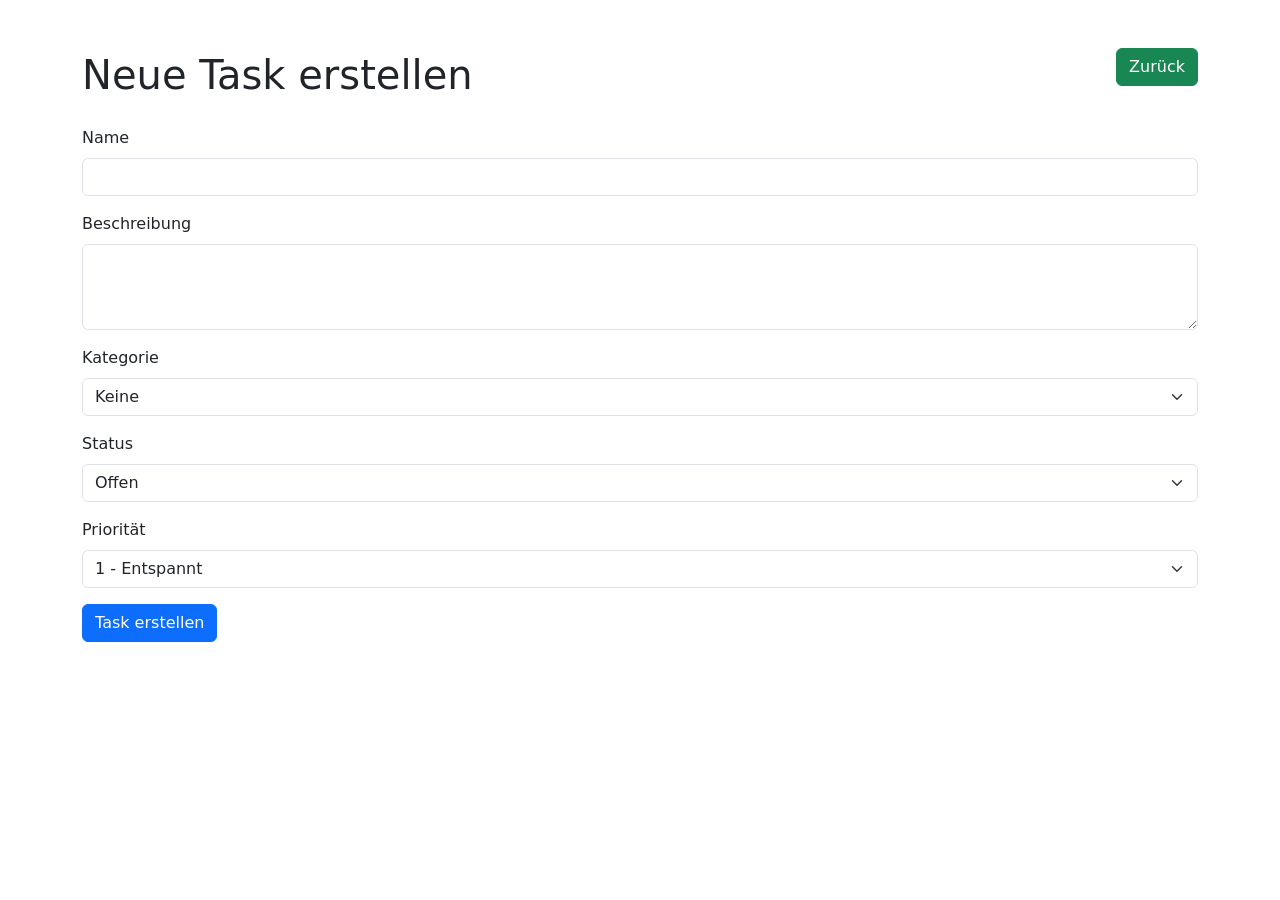
<file: src/main/resources/templates/create-task.html>
<!DOCTYPE html>
<html xmlns:th="http://www.thymeleaf.org" lang="de">

<head>
    <meta charset="UTF-8">
    <meta name="viewport" content="width=device-width, initial-scale=1">

    <link href="https://cdn.jsdelivr.net/npm/bootstrap@5.3.3/dist/css/bootstrap.min.css"
          rel="stylesheet">

    <title>Neue Task erstellen</title>
</head>

<body>

<div class="container mt-5">

    <div class="d-flex justify-content-between align-items-center mb-4">

        <h1 class="mb-0">Neue Task erstellen</h1>

        <div class="mb-3">
            <a th:href="@{/tasks}" class="btn btn-success">
                Zurück
            </a>
        </div>

    </div>

    <form th:action="@{/tasks/create}" th:object="${newTask}" method="post">

        <div class="mb-3">
            <label for="name" class="form-label">Name</label>
            <input type="text" id="name" th:field="*{name}" class="form-control" required>
        </div>

        <div class="mb-3">
            <label for="description" class="form-label">Beschreibung</label>
            <textarea id="description" th:field="*{description}" class="form-control" rows="3"></textarea>
        </div>

        <div class="mb-3">
            <label for="category" class="form-label">Kategorie</label>
            <select id="category" th:field="*{category}" class="form-select">
                <option value="">Keine</option>
                <option value="BUG">Bug</option>
                <option value="FRONTEND">Frontend</option>
                <option value="BACKEND">Backend</option>
                <option value="PLANUNG">Planung</option>
            </select>
        </div>

        <div class="mb-3">
            <label for="status" class="form-label">Status</label>
            <select id="status" th:field="*{status}" class="form-select">
                <option value="OFFEN">Offen</option>
                <option value="IN_BEARBEITUNG">In Bearbeitung</option>
                <option value="DEPLOYED">Deployed</option>
                <option value="FERTIG">Fertig</option>
            </select>
        </div>

        <div class="mb-3">
            <label for="priority" class="form-label">Priorität</label>
            <select id="priority" th:field="*{priority}" class="form-select">
                <option value="1">1 - Entspannt</option>
                <option value="2">2 - Normal</option>
                <option value="3">3 - Dringend</option>
            </select>
        </div>

        <button type="submit" class="btn btn-primary">Task erstellen</button>

    </form>

</div>

</body>
</html>
</file>
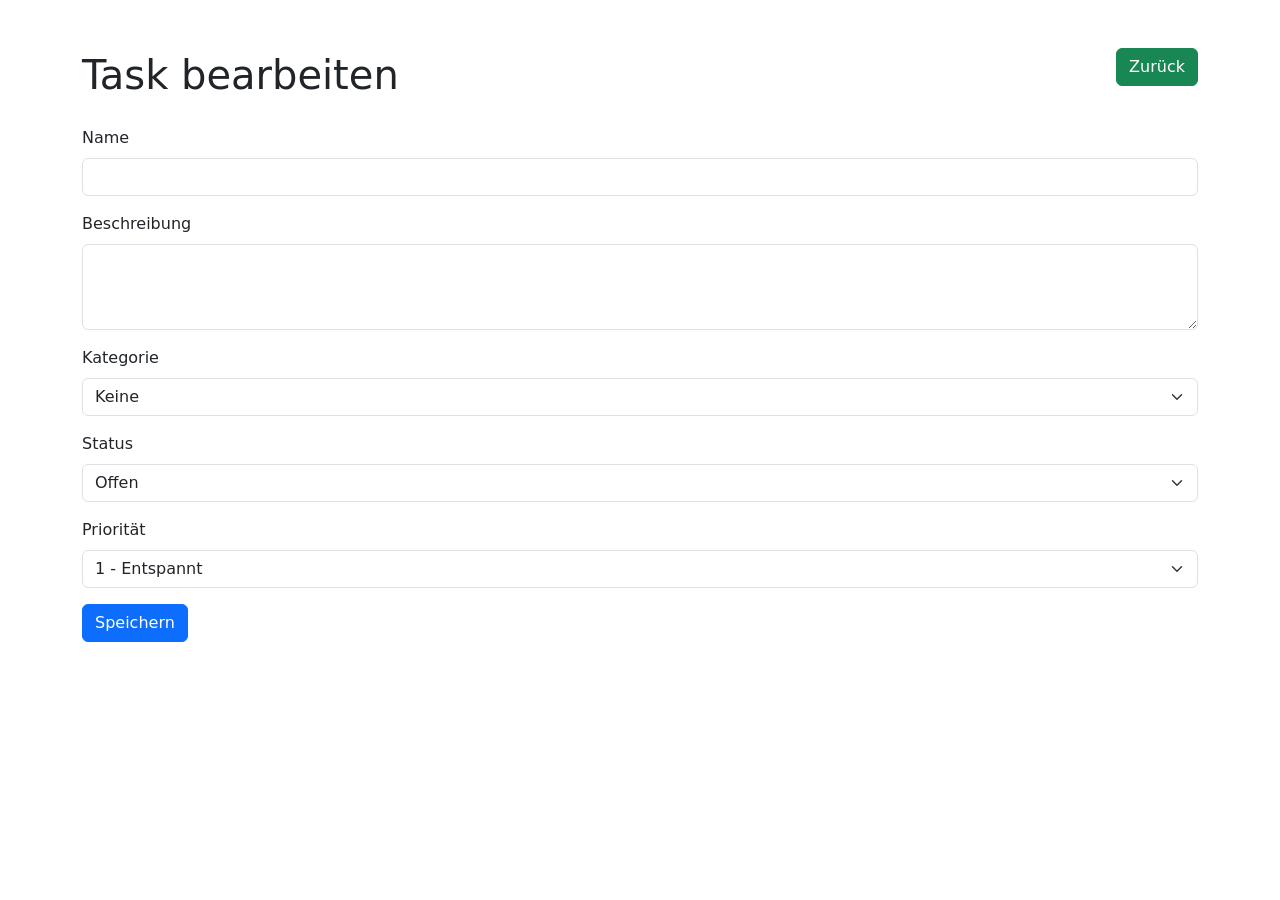
<file: src/main/resources/templates/edit-task.html>
<!DOCTYPE html>
<html xmlns:th="http://www.thymeleaf.org" lang="de">

<head>
    <meta charset="UTF-8">
    <meta name="viewport" content="width=device-width, initial-scale=1">

    <link href="https://cdn.jsdelivr.net/npm/bootstrap@5.3.3/dist/css/bootstrap.min.css"
          rel="stylesheet">

    <title>Task bearbeiten</title>
</head>

<body>

<div class="container mt-5">

    <div class="d-flex justify-content-between align-items-center mb-4">

        <h1 class="mb-0">Task bearbeiten</h1>

        <div class="mb-3">
            <a th:href="@{/tasks}" class="btn btn-success">
                Zurück
            </a>
        </div>

    </div>

    <form th:action="@{/tasks/{id}/edit(id=${taskId})}" th:object="${editTask}" method="post">

        <div class="mb-3">
            <label for="name" class="form-label">Name</label>
            <input type="text" id="name" th:field="*{name}" class="form-control" required>
        </div>

        <div class="mb-3">
            <label for="description" class="form-label">Beschreibung</label>
            <textarea id="description" th:field="*{description}" class="form-control" rows="3"></textarea>
        </div>

        <div class="mb-3">
            <label for="category" class="form-label">Kategorie</label>
            <select id="category" th:field="*{category}" class="form-select">
                <option value="">Keine</option>
                <option value="BUG">Bug</option>
                <option value="FRONTEND">Frontend</option>
                <option value="BACKEND">Backend</option>
                <option value="PLANUNG">Planung</option>
            </select>
        </div>

        <div class="mb-3">
            <label for="status" class="form-label">Status</label>
            <select id="status" th:field="*{status}" class="form-select">
                <option value="OFFEN">Offen</option>
                <option value="IN_BEARBEITUNG">In Bearbeitung</option>
                <option value="DEPLOYED">Deployed</option>
                <option value="FERTIG">Fertig</option>
            </select>
        </div>

        <div class="mb-3">
            <label for="priority" class="form-label">Priorität</label>
            <select id="priority" th:field="*{priority}" class="form-select">
                <option value="1">1 - Entspannt</option>
                <option value="2">2 - Normal</option>
                <option value="3">3 - Dringend</option>
            </select>
        </div>

        <button type="submit" class="btn btn-primary">Speichern</button>

    </form>

</div>

</body>
</html>
</file>
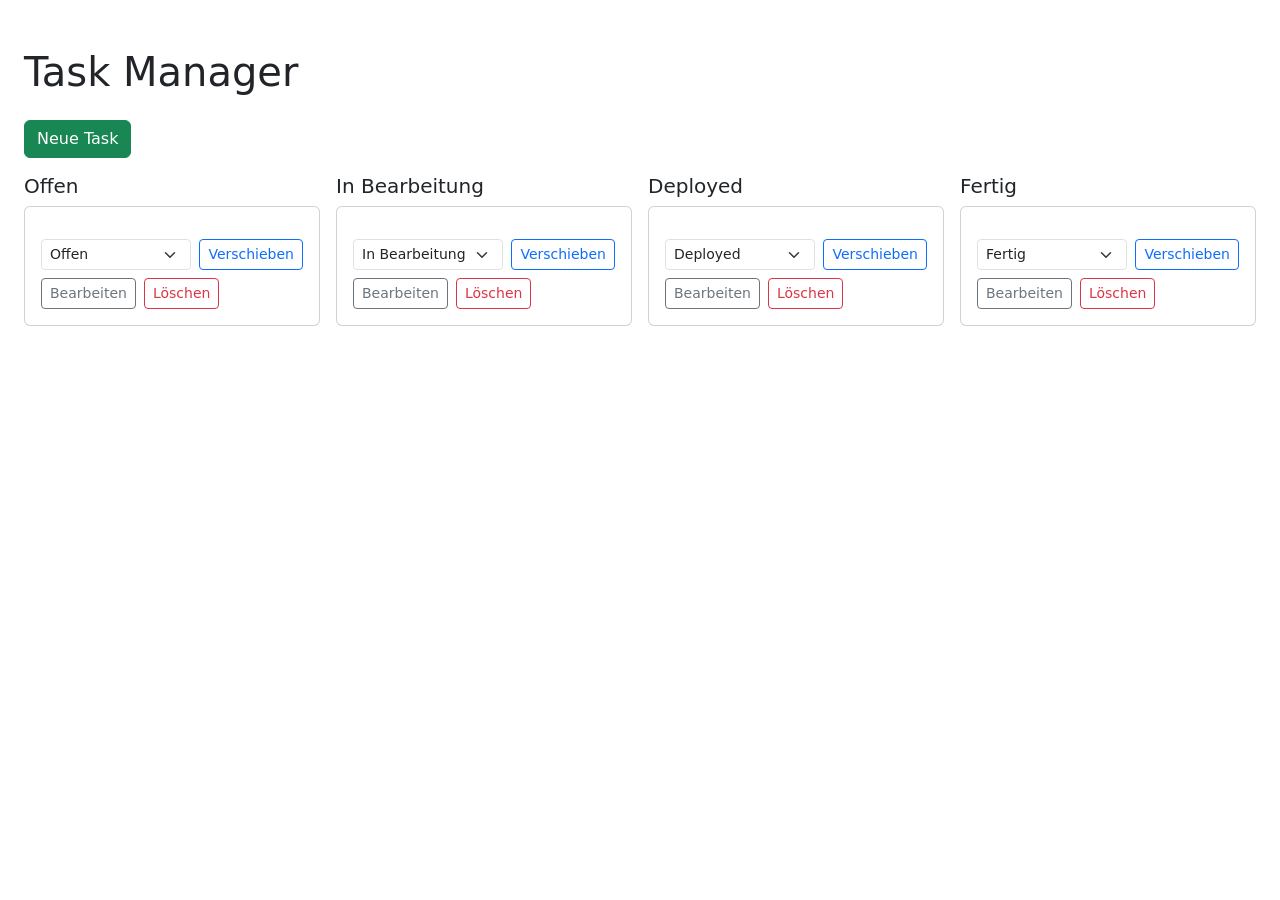
<file: src/main/resources/templates/tasks.html>
<!DOCTYPE html>
<html xmlns:th="http://www.thymeleaf.org">
<head>
  <meta charset="UTF-8">
  <meta name="viewport" content="width=device-width, initial-scale=1">
  <link    href="https://cdn.jsdelivr.net/npm/bootstrap@5.3.3/dist/css/bootstrap.min.css"
            rel="stylesheet">
  <link th:href="@{/css/style.css}" rel="stylesheet">

  <title>Task Manager</title>

</head>
<body>

<!-- mt-5 ist ein Spacing (m = margin, t = top, 5 = größe -->
<div class="container-fluid mt-5 px-4">
  <!-- mb-4 ist ein Spacing (m = margin, b = bottom, 4 = größe -->
  <h1 class="mb-4">Task Manager</h1>

  <div class="mb-3">
    <a th:href="@{/tasks/create}" class="btn btn-success">
      Neue Task
    </a>
  </div>

  <!-- Kanban Board mit 4 Spalten -->
  <div class="row g-3">

    <div class="col-md-3">
      <div class="kanban-column">
        <h5>Offen <span class="badge bg-secondary" th:text="${#lists.size(offenTasks)}"></span></h5>

        <div class="kanban-card card mb-2" th:each="task : ${offenTasks}">
          <div class="card-body">
            <h6 class="card-title" th:text="${task.name}"></h6>
            <p class="card-text small" th:text="${task.description}"></p>
            <span class="badge bg-light text-dark" th:if="${task.category}" th:text="${task.category}"></span>
            <span th:text="'Prio ' + ${task.priority}"
                  th:class="${task.priority == 3} ? 'badge bg-danger' : (${task.priority == 2} ? 'badge bg-warning text-dark' : 'badge bg-secondary')"></span>

            <form th:action="@{/tasks/{id}/status(id=${task.id})}" method="post" class="mt-2 d-flex gap-2">
              <select name="status" class="form-select form-select-sm">
                <option value="OFFEN" selected>Offen</option>
                <option value="IN_BEARBEITUNG">In Bearbeitung</option>
                <option value="DEPLOYED">Deployed</option>
                <option value="FERTIG">Fertig</option>
              </select>
              <button type="submit" class="btn btn-sm btn-outline-primary">Verschieben</button>
            </form>

            <div class="mt-2 d-flex gap-2">
              <a th:href="@{/tasks/{id}/edit(id=${task.id})}" class="btn btn-sm btn-outline-secondary">Bearbeiten</a>
              <form th:action="@{/tasks/{id}/delete(id=${task.id})}" method="post"
                    onsubmit="return confirm('Task wirklich löschen?');">
                <button type="submit" class="btn btn-sm btn-outline-danger">Löschen</button>
              </form>
            </div>
          </div>
        </div>
      </div>
    </div>

    <div class="col-md-3">
      <div class="kanban-column">
        <h5>In Bearbeitung <span class="badge bg-primary" th:text="${#lists.size(inBearbeitungTasks)}"></span></h5>

        <div class="kanban-card card mb-2" th:each="task : ${inBearbeitungTasks}">
          <div class="card-body">
            <h6 class="card-title" th:text="${task.name}"></h6>
            <p class="card-text small" th:text="${task.description}"></p>
            <span class="badge bg-light text-dark" th:if="${task.category}" th:text="${task.category}"></span>
            <span th:text="'Prio ' + ${task.priority}"
                  th:class="${task.priority == 3} ? 'badge bg-danger' : (${task.priority == 2} ? 'badge bg-warning text-dark' : 'badge bg-secondary')"></span>

            <form th:action="@{/tasks/{id}/status(id=${task.id})}" method="post" class="mt-2 d-flex gap-2">
              <select name="status" class="form-select form-select-sm">
                <option value="OFFEN">Offen</option>
                <option value="IN_BEARBEITUNG" selected>In Bearbeitung</option>
                <option value="DEPLOYED">Deployed</option>
                <option value="FERTIG">Fertig</option>
              </select>
              <button type="submit" class="btn btn-sm btn-outline-primary">Verschieben</button>
            </form>

            <div class="mt-2 d-flex gap-2">
              <a th:href="@{/tasks/{id}/edit(id=${task.id})}" class="btn btn-sm btn-outline-secondary">Bearbeiten</a>
              <form th:action="@{/tasks/{id}/delete(id=${task.id})}" method="post"
                    onsubmit="return confirm('Task wirklich löschen?');">
                <button type="submit" class="btn btn-sm btn-outline-danger">Löschen</button>
              </form>
            </div>
          </div>
        </div>
      </div>
    </div>

    <div class="col-md-3">
      <div class="kanban-column">
        <h5>Deployed <span class="badge bg-info" th:text="${#lists.size(deployedTasks)}"></span></h5>

        <div class="kanban-card card mb-2" th:each="task : ${deployedTasks}">
          <div class="card-body">
            <h6 class="card-title" th:text="${task.name}"></h6>
            <p class="card-text small" th:text="${task.description}"></p>
            <span class="badge bg-light text-dark" th:if="${task.category}" th:text="${task.category}"></span>
            <span th:text="'Prio ' + ${task.priority}"
                  th:class="${task.priority == 3} ? 'badge bg-danger' : (${task.priority == 2} ? 'badge bg-warning text-dark' : 'badge bg-secondary')"></span>

            <form th:action="@{/tasks/{id}/status(id=${task.id})}" method="post" class="mt-2 d-flex gap-2">
              <select name="status" class="form-select form-select-sm">
                <option value="OFFEN">Offen</option>
                <option value="IN_BEARBEITUNG">In Bearbeitung</option>
                <option value="DEPLOYED" selected>Deployed</option>
                <option value="FERTIG">Fertig</option>
              </select>
              <button type="submit" class="btn btn-sm btn-outline-primary">Verschieben</button>
            </form>

            <div class="mt-2 d-flex gap-2">
              <a th:href="@{/tasks/{id}/edit(id=${task.id})}" class="btn btn-sm btn-outline-secondary">Bearbeiten</a>
              <form th:action="@{/tasks/{id}/delete(id=${task.id})}" method="post"
                    onsubmit="return confirm('Task wirklich löschen?');">
                <button type="submit" class="btn btn-sm btn-outline-danger">Löschen</button>
              </form>
            </div>
          </div>
        </div>
      </div>
    </div>

    <div class="col-md-3">
      <div class="kanban-column">
        <h5>Fertig <span class="badge bg-success" th:text="${#lists.size(fertigTasks)}"></span></h5>

        <div class="kanban-card card mb-2" th:each="task : ${fertigTasks}">
          <div class="card-body">
            <h6 class="card-title" th:text="${task.name}"></h6>
            <p class="card-text small" th:text="${task.description}"></p>
            <span class="badge bg-light text-dark" th:if="${task.category}" th:text="${task.category}"></span>
            <span th:text="'Prio ' + ${task.priority}"
                  th:class="${task.priority == 3} ? 'badge bg-danger' : (${task.priority == 2} ? 'badge bg-warning text-dark' : 'badge bg-secondary')"></span>

            <form th:action="@{/tasks/{id}/status(id=${task.id})}" method="post" class="mt-2 d-flex gap-2">
              <select name="status" class="form-select form-select-sm">
                <option value="OFFEN">Offen</option>
                <option value="IN_BEARBEITUNG">In Bearbeitung</option>
                <option value="DEPLOYED">Deployed</option>
                <option value="FERTIG" selected>Fertig</option>
              </select>
              <button type="submit" class="btn btn-sm btn-outline-primary">Verschieben</button>
            </form>

            <div class="mt-2 d-flex gap-2">
              <a th:href="@{/tasks/{id}/edit(id=${task.id})}" class="btn btn-sm btn-outline-secondary">Bearbeiten</a>
              <form th:action="@{/tasks/{id}/delete(id=${task.id})}" method="post"
                    onsubmit="return confirm('Task wirklich löschen?');">
                <button type="submit" class="btn btn-sm btn-outline-danger">Löschen</button>
              </form>
            </div>
          </div>
        </div>
      </div>
    </div>

  </div>

</div>

</body>
</html>
</file>
